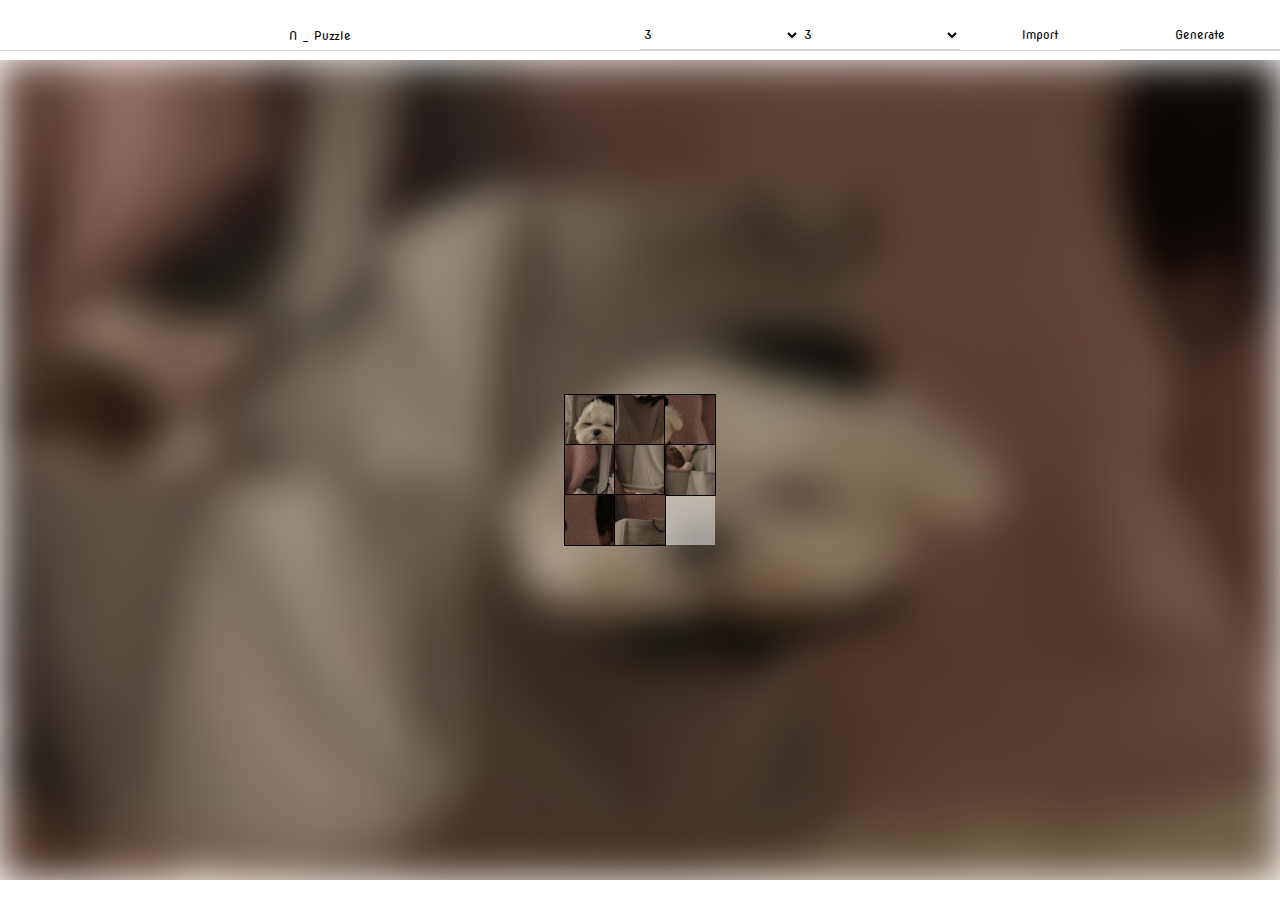
<file: homework/MyWebPage/index.html>
<!DOCTYPE html>
<html>
	<head>
		<meta charset="utf-8">
		<meta name="viewport" content="width=device-width, initial-scale=1">
		<title>AKO_N-Puzzle</title>
        <script src="js/jquery-3.4.1.min.js"></script>
		<script src="js/nggpt.js"></script>
		<link href="css/nggpt.css" type="text/css" rel="stylesheet" />
		<link href='https://fonts.googleapis.com/css?family=Nova Round' rel='stylesheet'>
		<style>
			*{
				margin: 0px;
				padding: 0px;
				user-select:none;
			}
			
		</style>
	</head>
	<body>
		<div id="title" class="box">
			<div class="tbox" id="zb" title="Click here to restore">N _ Puzzle</div>
			<div class="tbox">
				<select id="n1" class="tbox" style="font-family: Nova Round;"></select>
				<select id="n2" class="tbox" style="font-family: Nova Round;"></select>
				<input id="img" type="file" accept="image/*" class="tbox" />
				<label class="tbox" id="fimg" for="img">Import</label>
				<button id="btn" class="tbox" style="font-family: Nova Round;">Generate</button>
			</div>
		</div>
		<div id="game" class="box">
			<div id="bg"></div>
			<div id="box"></div>
		</div>
	</body>
</html>
<script>
	$(function(){
		$("#btn").click();
	})
</script>
</file>
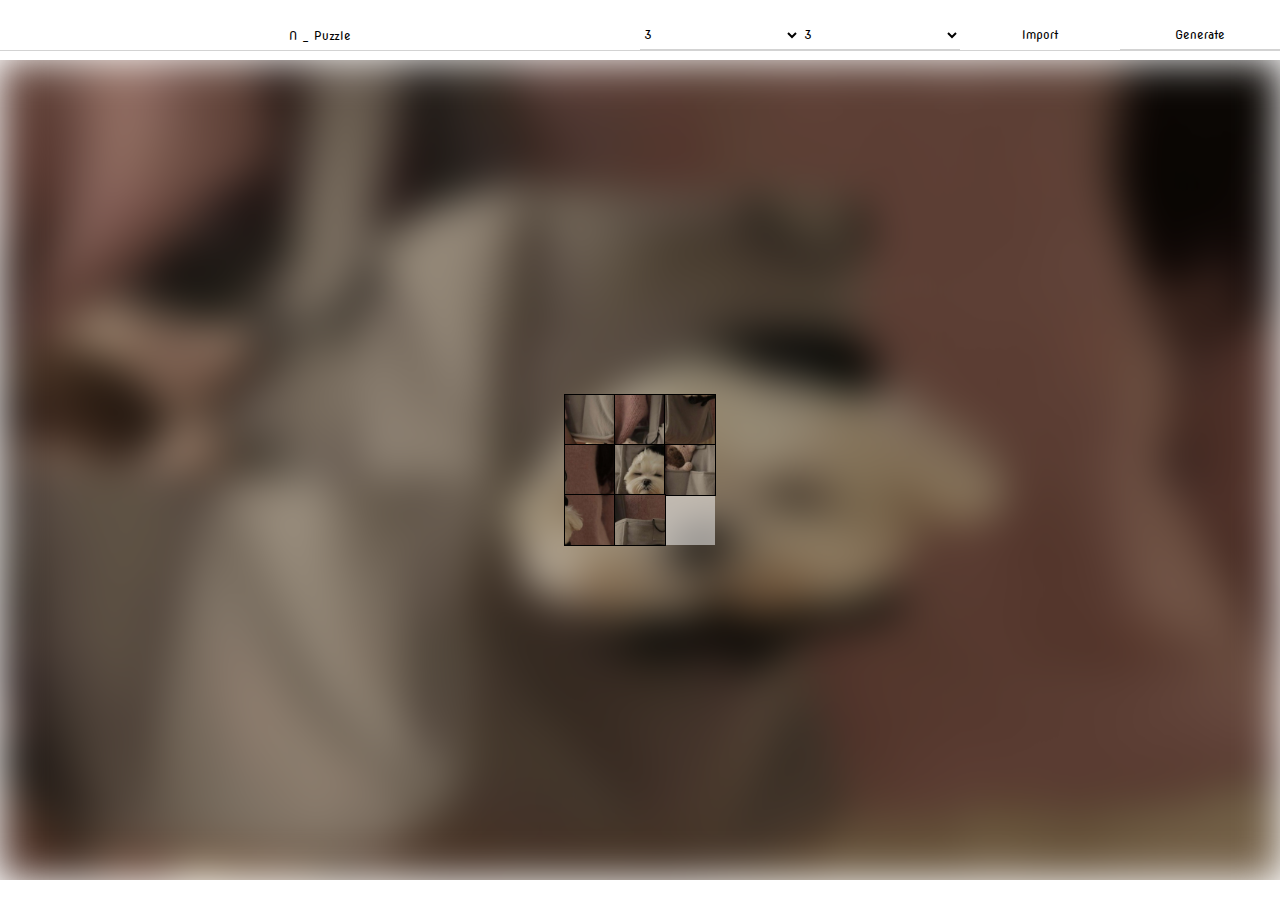
<file: homework/MyWebPage/n-puzzle/index.html>
<!DOCTYPE html>
<html>
	<head>
		<meta charset="utf-8">
		<meta name="viewport" content="width=device-width, initial-scale=1">
		<title>AKO_N-Puzzle</title>
        <script src="js/jquery-3.4.1.min.js"></script>
		<script src="js/nggpt.js"></script>
		<link href="css/nggpt.css" type="text/css" rel="stylesheet" />
		<link href='https://fonts.googleapis.com/css?family=Nova Round' rel='stylesheet'>
		<style>
			*{
				margin: 0px;
				padding: 0px;
				user-select:none;
			}
			
		</style>
	</head>
	<body>
		<div id="title" class="box">
			<div class="tbox" id="zb" title="Click here to restore">N _ Puzzle</div>
			<div class="tbox" >
				<select id="n1" class="tbox" style="font-family: Nova Round;"></select>
				<select id="n2" class="tbox" style="font-family: Nova Round;"></select>
				<input id="img" type="file" accept="image/*" class="tbox" />
				<label class="tbox" id="fimg" for="img">Import</label>
				<button id="btn" class="tbox" style="font-family: Nova Round;">Generate</button>
			</div>
		</div>
		<div id="game" class="box">
			<div id="bg"></div>
			<div id="box"></div>
		</div>
	</body>
</html>
<script>
	$(function(){
		$("#btn").click();
	})
</script>
</file>
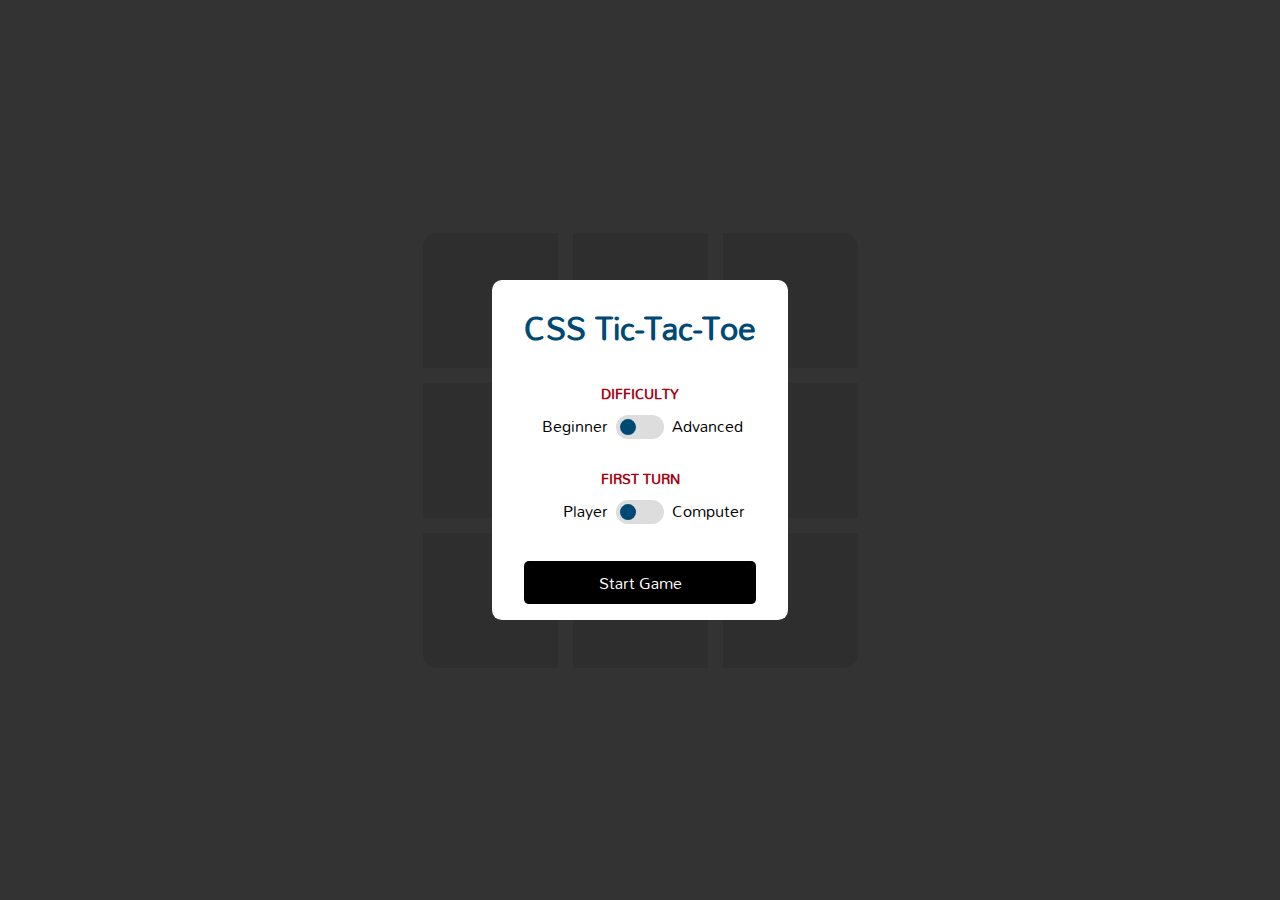
<file: homework/MyWebPage/OOXX/index.html>
<!DOCTYPE html>
<html lang="en">
    <head>
        <meta charset="UTF-8">
        <title>CSS Tic-Tac-Toe... now with AI!</title>
        <link rel="stylesheet" href="css/style.css">
    </head>
    <body>
        <input type="checkbox" id="difficulty"/>
        <input type="checkbox" id="sound"/>
        <input type="checkbox" id="first"/>
        <input type="checkbox" id="start"/>
        <form id="tictactoe">
            <input type="radio" name="cell-0" id="cell-0-x"/>
            <input type="radio" name="cell-0" id="cell-0-o"/>
            <input type="radio" name="cell-1" id="cell-1-x"/>
            <input type="radio" name="cell-1" id="cell-1-o"/>
            <input type="radio" name="cell-2" id="cell-2-x"/>
            <input type="radio" name="cell-2" id="cell-2-o"/>
            <input type="radio" name="cell-3" id="cell-3-x"/>
            <input type="radio" name="cell-3" id="cell-3-o"/>
            <input type="radio" name="cell-4" id="cell-4-x"/>
            <input type="radio" name="cell-4" id="cell-4-o"/>
            <input type="radio" name="cell-5" id="cell-5-x"/>
            <input type="radio" name="cell-5" id="cell-5-o"/>
            <input type="radio" name="cell-6" id="cell-6-x"/>
            <input type="radio" name="cell-6" id="cell-6-o"/>
            <input type="radio" name="cell-7" id="cell-7-x"/>
            <input type="radio" name="cell-7" id="cell-7-o"/>
            <input type="radio" name="cell-8" id="cell-8-x"/>
            <input type="radio" name="cell-8" id="cell-8-o"/>
            <div id="menu" class="scrim">
                <div class="center">
                    <h1>CSS Tic-Tac-Toe</h1>
                    <div>
                        <h2>Difficulty</h2>
                        <div class="toggle-group">
                            <span>Beginner</span>
                            <label for="difficulty" class="toggle"></label>
                            <span>Advanced</span>
                        </div>
                        <!-- Soon...        <h2>Sound</h2><div class="toggle-group"><span>Off</span><label for="sound" class="toggle"></label><span>On</span></div>-->
                        <h2>First turn</h2>
                        <div class="toggle-group">
                            <span>Player</span>
                            <label for="first" class="toggle"></label>
                            <span>Computer</span>
                        </div>
                        <label for="start" id="start-button" class="btn">Start Game</label>
                    </div>
                </div>
            </div>
            <div id="board" class="center">
                <div class="tile" id="tile-0">
                    <label for="cell-0-x"></label>
                    <div></div>
                </div>
                <div class="tile" id="tile-1">
                    <label for="cell-1-x"></label>
                    <div></div>
                </div>
                <div class="tile" id="tile-2">
                    <label for="cell-2-x"></label>
                    <div></div>
                </div>
                <div class="tile" id="tile-3">
                    <label for="cell-3-x"></label>
                    <div></div>
                </div>
                <div class="tile" id="tile-4">
                    <label for="cell-4-x"></label>
                    <div></div>
                </div>
                <div class="tile" id="tile-5">
                    <label for="cell-5-x"></label>
                    <div></div>
                </div>
                <div class="tile" id="tile-6">
                    <label for="cell-6-x"></label>
                    <div></div>
                </div>
                <div class="tile" id="tile-7">
                    <label for="cell-7-x"></label>
                    <div></div>
                </div>
                <div class="tile" id="tile-8">
                    <label for="cell-8-x"></label>
                    <div></div>
                </div>
            </div>
            <div id="label-computer" class="btn">
                Computer Move!    <label for="cell-0-o"></label>
                <label for="cell-1-o"></label>
                <label for="cell-2-o"></label>
                <label for="cell-3-o"></label>
                <label for="cell-4-o"></label>
                <label for="cell-5-o"></label>
                <label for="cell-6-o"></label>
                <label for="cell-7-o"></label>
                <label for="cell-8-o"></label>
            </div>
            <div id="end" class="scrim">
                <div id="message" class="center">
                    <div>
                        <input type="reset" for="tictactoe" value="Play again"/>
                    </div>
                </div>
            </div>
        </form>
    </body>
</html>
</file>
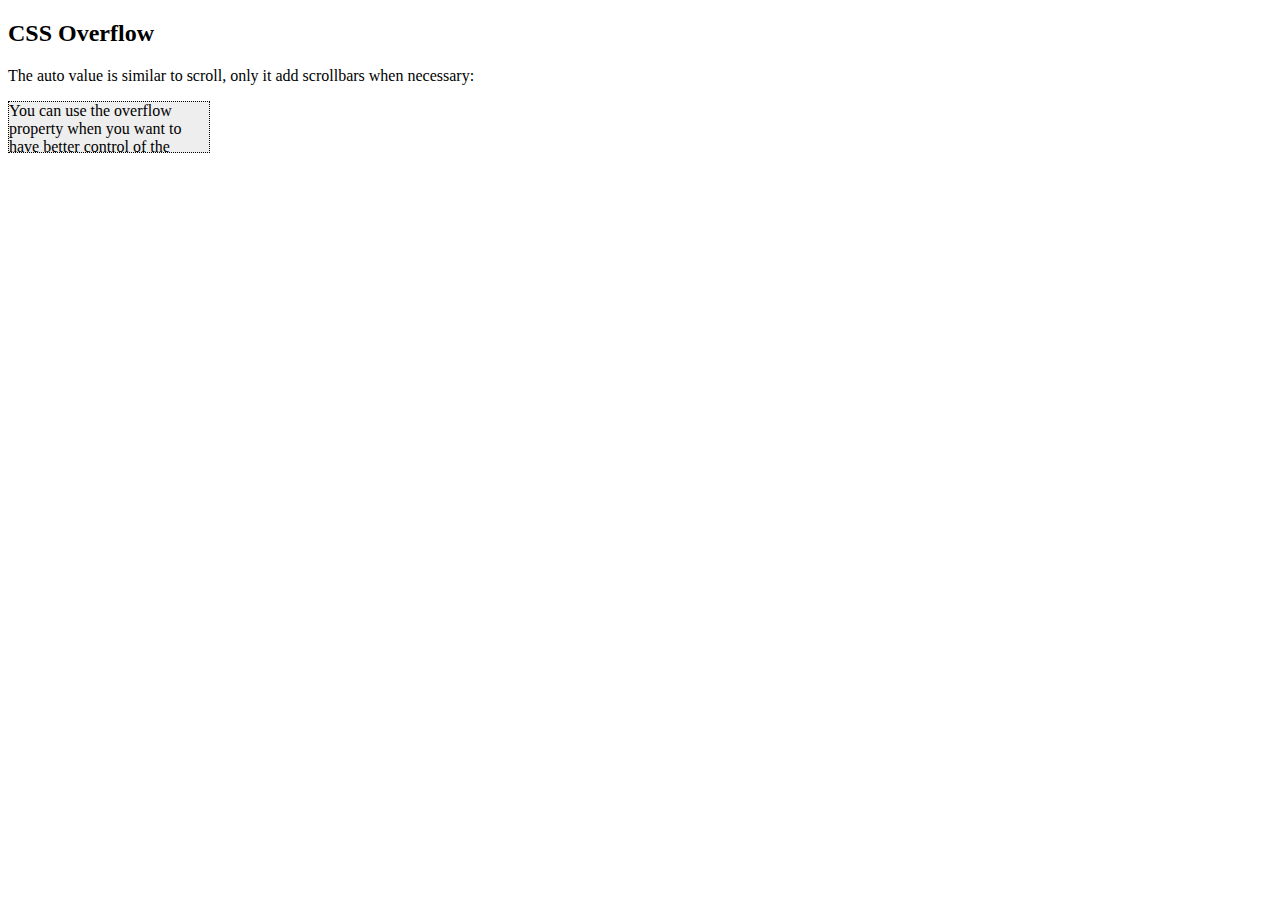
<file: week4.html>
<!DOCTYPE html>
<html>
<head>
<style>
div {
  background-color: #eee;
  width: 200px;
  height: 50px;
  border: 1px dotted black;
  overflow: auto;
}

img {
  float: right;
}
</style>
</head>
<body>

<h2>CSS Overflow</h2>
<p>The auto value is similar to scroll, only it add scrollbars when necessary:</p>

<div>You can use the overflow property when you want to have better control of the layout. The overflow property specifies what happens if content overflows an element's box.</div>

</body>
</html>
</file>
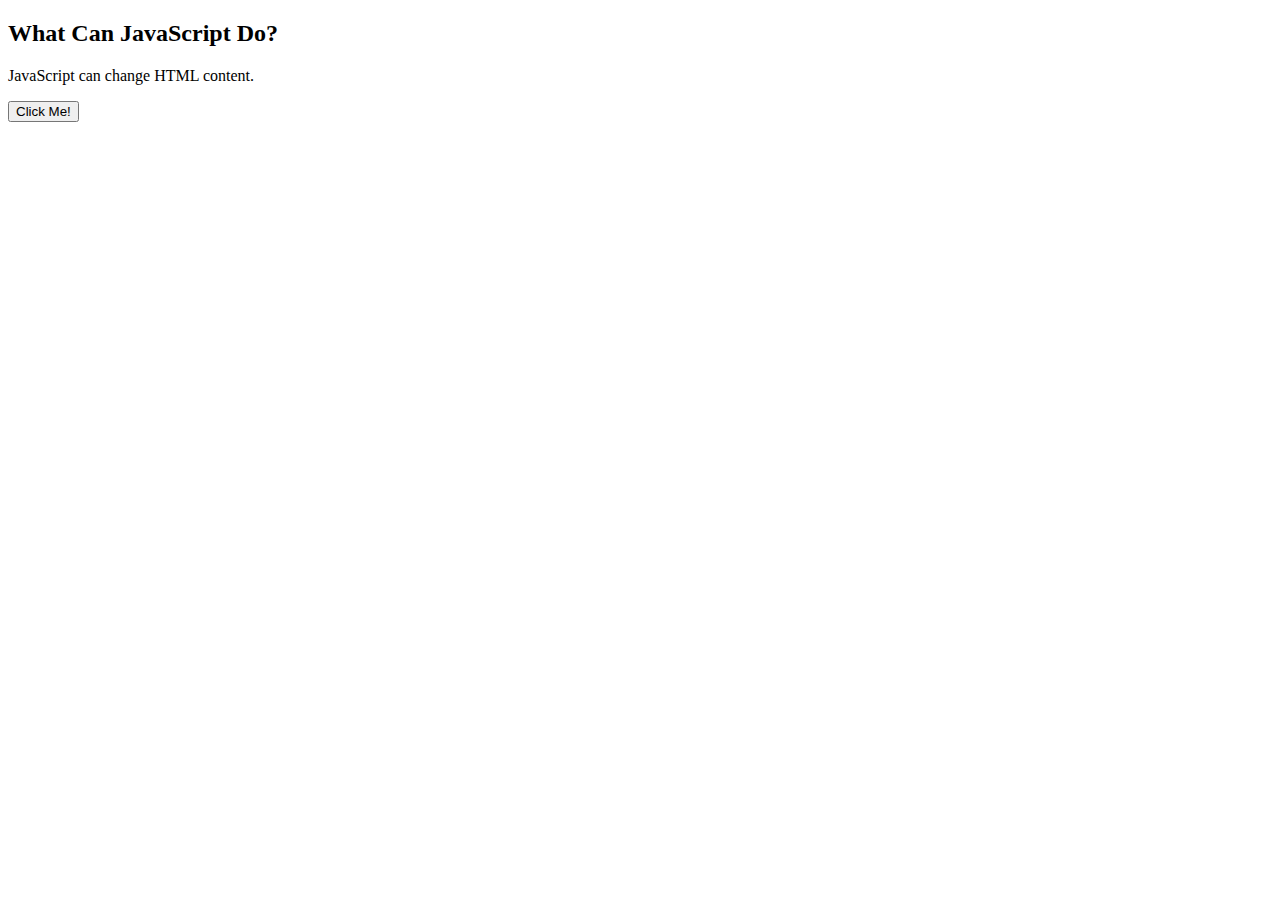
<file: week5.html>
<!DOCTYPE html>
<html>
<body>

<h2>What Can JavaScript Do?</h2>

<p id="demo">JavaScript can change HTML content.</p>

<button type="button" onclick='document.getElementById("demo").innerHTML = "Hello JavaScript!"'>Click Me!</button>

</body>
</html>
</file>
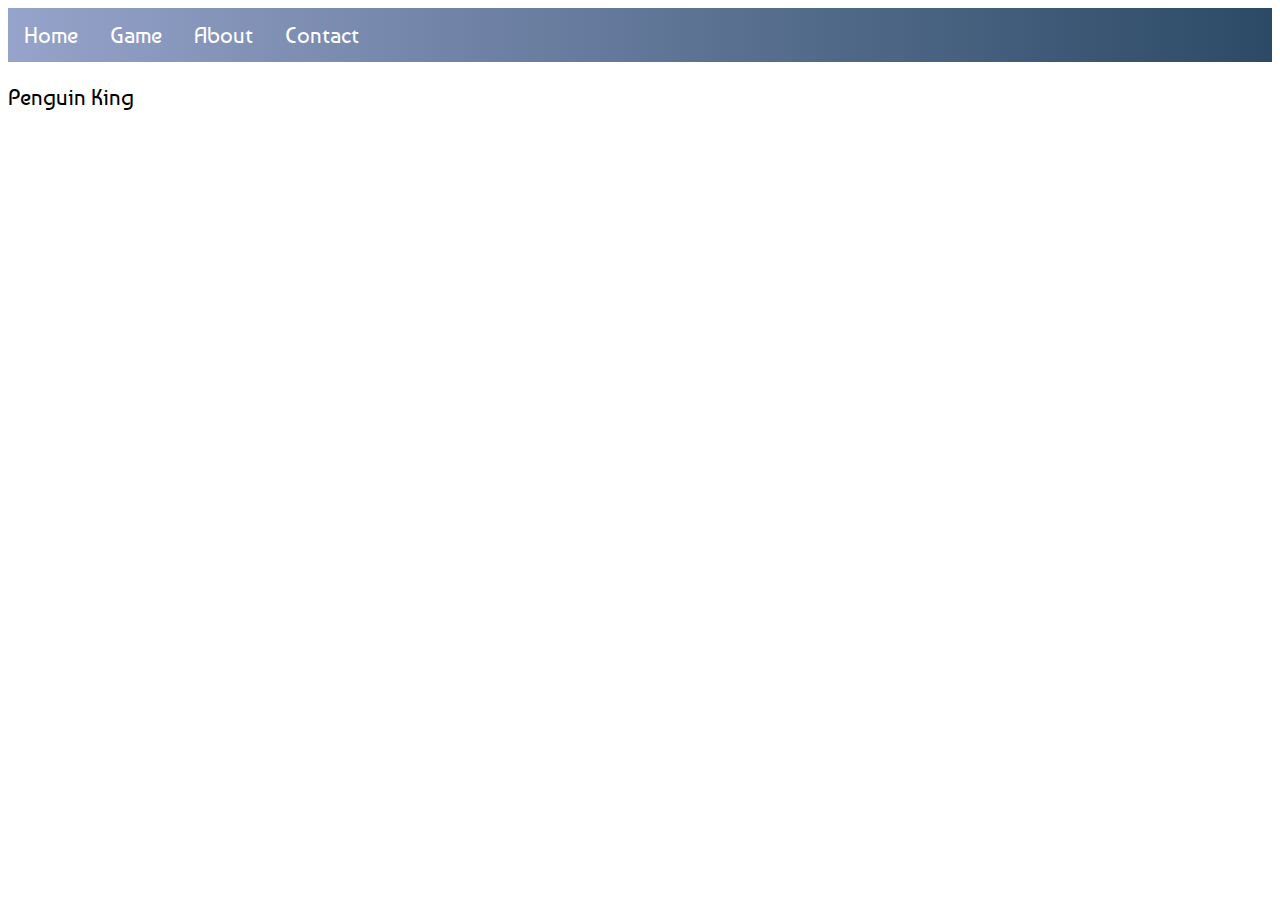
<file: homework/MyWebPage/1.0.html>
<!DOCTYPE html>
<html>
<head>
  <link href='https://fonts.googleapis.com/css?family=Baumans' rel='stylesheet'>
<style>
body {
    font-family: 'Baumans';font-size: 22px;
}

ul {
  list-style-type: none;
  margin: 0;
  padding: 0;
  overflow: hidden;
  background-image: linear-gradient(to right, rgb(150, 163, 202) , rgb(44, 74, 102));
}

li {
  float: left;
}

li a {
  display: block;
  color: white;
  text-align: center;
  padding: 14px 16px;
  text-decoration: none;
}

li a:hover:not(.active) {
  background-color: #6b7b86;
}

#grad1 {

  background-image: linear-gradient(to right, rgb(150, 163, 202) , rgb(44, 74, 102));
}

</style>
</head>
<body>

<ul>
  <li><a href="#home">Home</a></li>
  <li><a href="#game">Game</a></li>
  <li><a href="#about">About</a></li>
  <li><a href="#contact">Contact</a></li>
</ul>
<p>Penguin King</p>

<div id="grad1"></div>
</body>
</html>
</file>
<file: homework/MyWebPage/css/nggpt.css>
body {
    font-family: 'Nova Round';font-size: 22px;
}

.box {
	width: 100%;
	margin: 20px auto;
}

#title {
	height: 30px;
	display: flex;
	position: absolute;
	top: 0px;
}

#title .tbox {
	flex: 1;
	display: flex;
	justify-content: center;
	align-items: center;
	height: 100%;
	border: none;
	background-color: transparent;
	font-size: 12px;
	outline: none;
	cursor: pointer;
	border-bottom: 1px solid lightgray;
}

#game {
	top: 40px;
	display: flex;
	justify-content: center;
	align-items: center;
	overflow: auto;
	position: absolute;
	bottom: 0px;
}

#game #bg {
	width: 100%;
	height: 100%;
	background-repeat: no-repeat;
	background-image: url("../img/smile.jpg");
	background-position: center center;
	background-size: 100% 100%;
	filter: blur(20px);
}

#box {
	width: 100px;
	height: 100px;
	background-color: rgba(255, 255, 255, 0.5);
	position: absolute;
}
.item{
	position: absolute;
	width: 50px;
	height: 50px;
	background-repeat: no-repeat;
	background-color: rgba(255,255,255,0.5);
	outline: 1px solid black;
}
#img {
	display: none !important;
}
.win{
	outline: none;
}
</file>
<file: homework/MyWebPage/n-puzzle/css/nggpt.css>
body {
    font-family: 'Nova Round';font-size: 22px;
}

.box {
	width: 100%;
	margin: 20px auto;
}

#title {
	height: 30px;
	display: flex;
	position: absolute;
	top: 0px;
}

#title .tbox {
	flex: 1;
	display: flex;
	justify-content: center;
	align-items: center;
	height: 100%;
	border: none;
	background-color: transparent;
	font-size: 12px;
	outline: none;
	cursor: pointer;
	border-bottom: 1px solid lightgray;
}

#game {
	top: 40px;
	display: flex;
	justify-content: center;
	align-items: center;
	overflow: auto;
	position: absolute;
	bottom: 0px;
}

#game #bg {
	width: 100%;
	height: 100%;
	background-repeat: no-repeat;
	background-image: url("../img/smile.jpg");
	background-position: center center;
	background-size: 100% 100%;
	filter: blur(20px);
}

#box {
	width: 100px;
	height: 100px;
	background-color: rgba(255, 255, 255, 0.5);
	position: absolute;
}
.item{
	position: absolute;
	width: 50px;
	height: 50px;
	background-repeat: no-repeat;
	background-color: rgba(255,255,255,0.5);
	outline: 1px solid black;
}
#img {
	display: none !important;
}
.win{
	outline: none;
}

ul {
	list-style-type: none;
	margin: 0;
	padding: 0;
	overflow: hidden;
	background-image: linear-gradient(to right, rgb(150, 163, 202) , rgb(44, 74, 102));
  }
  
  li {
	float: left;
  }
  
  li a {
	display: block;
	color: white;
	text-align: center;
	padding: 14px 16px;
	text-decoration: none;
  }
  
  li a:hover:not(.active) {
	background-color: #6b7b86;
  }
  
  #grad1 {
  
	background-image: linear-gradient(to right, rgb(150, 163, 202) , rgb(44, 74, 102));
  }
</file>
<file: homework/MyWebPage/OOXX/css/style.css>
@import url('https://fonts.googleapis.com/css?family=Mandali|Raleway:900&display=swap');input[type="radio"],input[type="checkbox"] {  position: absolute;  top: -9999em;}

#menu {
      display: block;  
      background: rgba(0,0,0,0.8);  
      text-align: center;
    }

#menu >div {
      background: #fff;  
      padding: 1rem 2rem;  
      border-radius: 10px;
    }

.toggle-group {
      display: flex;
    }

.toggle-group span {
       flex: 1;   
       text-align: left;
    }
    
.toggle-group span:nth-of-type(1) {
      text-align: right;
    }

.toggle {
      display: inline-block; 
      width: 3rem;  
      height: 1.5rem;  
      background: #ddd;  
      vertical-align: bottom;  
      margin: 0.33rem 0.5rem;  
      border-radius: 1rem;  
      position: relative;  
      cursor: pointer;
    }

.toggle::before {
      content: "";  
      position: absolute;  
      display: block; 
      width: 1rem;  
      height: 1rem;  
      top: 0.25rem;  
      left: 0.25rem;  
      background: #000;  
      background: #004974;  
      border-radius: 100%;  
      transition: left 0.25s, 
      background-color 0.25s;
    }

.btn {
      width: 100%;  
      display: inline-block;  
      background: #000;  
      color: #fff;  
      border-radius: 5px;  
      margin-top: 2rem;  
      padding: 0.33rem;  
      box-sizing: border-box;  
      cursor: pointer;  
      transition: background-color 0.25s;
    }

.btn:hover {  
    background: #333;
}

#start:checked ~ form #menu {
    display: none;
    }

#difficulty:checked ~ form #menu label[for=difficulty]::before,#sound:checked ~ form #menu label[for=sound]::before,#first:checked ~ form #menu label[for=first]::before {
      left: 1.75rem;  
      background: #a60011;
    }

h1 {  
    margin: 0 0 0.5rem 0;  
    text-align: center;  
    white-space: nowrap;   
    color: #004974;
}

h2 {  
    font-size: 0.9rem;  
    text-transform: uppercase;  
    margin: 1.25rem 0 0.1rem 0;  
    color: #a60011;
}

html, body {
      font-family: Mandali, Arial, sans-serif;  
      font-size: 16px;
    }
.center {
      position: absolute;  
      top: 50%;  
      left: 50%;  
      transform: translate(-50%, -50%);
}
#board {  
    width: 50vmin;  
    height: 50vmin;  
    display: grid;  
    grid-template-columns: 1fr 1fr 1fr;  
    grid-template-rows: 1fr 1fr 1fr;
}
.tile {
      margin: 5%;  
      position: relative;
    }
.tile label,.tile div {
      display: block;  
      height: 100%;  
      width: 100%; 
      position: absolute;  top: 0;  left: 0;  
      background: rgba(0,0,0,0.10);  
      font-family: Raleway, Courier, 'Courier New', Sans, sans-serif;  
      font-weight: bolder;
    }
.tile div {
      display: none;  
      overflow: hidden;  
      text-shadow: 0 1px 6px rgba(0,0,0,0.85)
    }
@keyframes shadow {
    from { box-shadow: 0 0 0 0 rgba(255,0,0,0); }
    to { box-shadow: 0 0 10px 4px rgba(255,0,0,0.35); } 
  }
#label-computer {  
  width: 200px;  
  max-width: 50vmin;  
  position: absolute;  
  top: 80%;  
  top: calc(50% + 30vmin);  
  left: 50%;  
  transform: translate(-50%, -50%);  
  text-align: center;  
  animation: shadow 0.75s infinite alternate;
}

@keyframes beginnerAnimation {
    from { z-index: 9; }  to { z-index: 1; }
  }
#label-computer label {
    position: absolute;
    top: 0;  left: 0;
    width: 100%;  
    height: 100%;  
    display: block;  
    animation: beginnerAnimation 0.9s infinite;
}

#label-computer label:active {
    position:static !important;
    margin-left: 100% !important;  
    background: none !important;  
    font-size: 0;
  }
#label-computer label:active::before {   
   content:"";    
   position:absolute;    
   top:0;    
   right:-50px;    
   left:0;    
   bottom:0;    
   z-index:101;
  }

  #label-computer label:nth-child(1) { 
    animation-delay: -0.1s; 
  }

  #label-computer label:nth-child(2) { animation-delay: -0.2s; }
  #label-computer label:nth-child(3) { animation-delay: -0.3s; }
  #label-computer label:nth-child(4) { animation-delay: -0.4s; }
  #label-computer label:nth-child(5) { animation-delay: -0.5s; }
  #label-computer label:nth-child(6) { animation-delay: -0.6s; }
  #label-computer label:nth-child(7) { animation-delay: -0.7s; }
  #label-computer label:nth-child(8) { animation-delay: -0.8s; }
  #label-computer label:nth-child(9) { animation-delay: 0s; }/* Special cases */
  #cell-0-x:checked ~ #cell-4-x:checked ~ #cell-8-o:checked ~ #label-computer label[for='cell-2-o'],#cell-0-x:checked ~ #cell-4-x:checked ~ #cell-8-o:checked ~ #label-computer label[for='cell-6-o'],#cell-2-x:checked ~ #cell-4-x:checked ~ #cell-6-o:checked ~ #label-computer label[for='cell-0-o'],#cell-2-x:checked ~ #cell-4-x:checked ~ #cell-6-o:checked ~ #label-computer label[for='cell-8-o'],#cell-2-o:checked ~ #cell-4-x:checked ~ #cell-6-x:checked ~ #label-computer label[for='cell-0-o'],#cell-2-o:checked ~ #cell-4-x:checked ~ #cell-6-x:checked ~ #label-computer label[for='cell-8-o'],#cell-0-o:checked ~ #cell-4-x:checked ~ #cell-8-x:checked ~ #label-computer label[for='cell-2-o'],#cell-0-o:checked ~ #cell-4-x:checked ~ #cell-8-x:checked ~ #label-computer label[for='cell-6-o'] 
  {  
    z-index: 65;  
    animation: none;
  }
  @keyframes miniAnimation {
      from { z-index: 75; }  to { z-index: 72; }
    }
  #cell-0-o:not(:checked) ~ #cell-2-o:not(:checked) ~ #cell-4-x:checked ~ 
  #cell-6-o:not(:checked) ~ #cell-8-o:not(:checked) ~ #label-computer label[for='cell-0-o'],
  #cell-0-o:not(:checked) ~ #cell-2-o:not(:checked) ~ #cell-4-x:checked ~ 
  #cell-6-o:not(:checked) ~ #cell-8-o:not(:checked) ~ #label-computer label[for='cell-2-o'],
  #cell-0-o:not(:checked) ~ #cell-2-o:not(:checked) ~ #cell-4-x:checked ~ 
  #cell-6-o:not(:checked) ~ #cell-8-o:not(:checked) ~ #label-computer label[for='cell-6-o'],
  #cell-0-o:not(:checked) ~ #cell-2-o:not(:checked) ~ #cell-4-x:checked ~
  #cell-6-o:not(:checked) ~ #cell-8-o:not(:checked) ~ #label-computer label[for='cell-8-o'] 
  {
      z-index: 75;  animation: miniAnimation 0.4s infinite linear;
    }
  #cell-0-o:not(:checked) ~ #cell-2-o:not(:checked) ~ #cell-4-x:checked ~ 
  #cell-6-o:not(:checked) ~ #cell-8-o:not(:checked) ~ #label-computer label[for='cell-0-o'] 
  { 
    animation-delay: -0.3s; 
    }
  #cell-0-o:not(:checked) ~ #cell-2-o:not(:checked) ~ #cell-4-x:checked ~ 
  #cell-6-o:not(:checked) ~ #cell-8-o:not(:checked) ~ #label-computer label[for='cell-2-o'] 
  { 
     animation-delay: -0.2s; 
    }
  #cell-0-o:not(:checked) ~ #cell-2-o:not(:checked) ~ #cell-4-x:checked ~ 
  #cell-6-o:not(:checked) ~ #cell-8-o:not(:checked) ~ #label-computer label[for='cell-6-o']
   { 
     animation-delay: -0.1s; 
  }
   #difficulty:checked ~ form #cell-0-x:checked ~ #cell-4-o:checked ~ 
   #cell-8-x:checked ~ #label-computer label[for='cell-1-o'],
   #difficulty:checked ~ form #cell-0-x:checked ~ #cell-4-o:checked ~ 
   #cell-8-x:checked ~ #label-computer label[for='cell-3-o'],
   #difficulty:checked ~ form #cell-0-x:checked ~ #cell-4-o:checked ~ 
   #cell-8-x:checked ~ #label-computer label[for='cell-5-o'],
   #difficulty:checked ~ form #cell-0-x:checked ~ #cell-4-o:checked ~ 
   #cell-8-x:checked ~ #label-computer label[for='cell-7-o'],
   #difficulty:checked ~ form #cell-2-x:checked ~ #cell-4-o:checked ~ 
   #cell-6-x:checked ~ #label-computer label[for='cell-1-o'],
   #difficulty:checked ~ form #cell-2-x:checked ~ #cell-4-o:checked ~ 
   #cell-6-x:checked ~ #label-computer label[for='cell-3-o'],
   #difficulty:checked ~ form #cell-2-x:checked ~ #cell-4-o:checked ~ 
   #cell-6-x:checked ~ #label-computer label[for='cell-5-o'],
   #difficulty:checked ~ form #cell-2-x:checked ~ #cell-4-o:checked ~ 
   #cell-6-x:checked ~ #label-computer label[for='cell-7-o'],
   #difficulty:checked ~ form #cell-1-x:checked ~ #cell-3-x:checked ~ 
   #cell-4-o:checked ~ #label-computer label[for='cell-0-o'],
   #difficulty:checked ~ form #cell-1-x:checked ~ #cell-3-x:checked ~ 
   #cell-4-o:checked ~ #label-computer label[for='cell-2-o'],
   #difficulty:checked ~ form #cell-1-x:checked ~ #cell-3-x:checked ~ 
   #cell-4-o:checked ~ #label-computer label[for='cell-6-o'],
   #difficulty:checked ~ form #cell-1-x:checked ~ #cell-4-o:checked ~ 
   #cell-5-x:checked ~ #label-computer label[for='cell-0-o'],
   #difficulty:checked ~ form #cell-1-x:checked ~ #cell-4-o:checked ~ 
   #cell-5-x:checked ~ #label-computer label[for='cell-2-o'],
   #difficulty:checked ~ form #cell-1-x:checked ~ #cell-4-o:checked ~ 
   #cell-5-x:checked ~ #label-computer label[for='cell-8-o'],
   #difficulty:checked ~ form #cell-3-x:checked ~ #cell-4-o:checked ~ 
   #cell-7-x:checked ~ #label-computer label[for='cell-0-o'],
   #difficulty:checked ~ form #cell-3-x:checked ~ #cell-4-o:checked ~ 
   #cell-7-x:checked ~ #label-computer label[for='cell-6-o'],
   #difficulty:checked ~ form #cell-3-x:checked ~ #cell-4-o:checked ~ 
   #cell-7-x:checked ~ #label-computer label[for='cell-8-o'],
   #difficulty:checked ~ form #cell-4-o:checked ~ #cell-5-x:checked ~ 
   #cell-7-x:checked ~ #label-computer label[for='cell-2-o'],
   #difficulty:checked ~ form #cell-4-o:checked ~ #cell-5-x:checked ~ 
   #cell-7-x:checked ~ #label-computer label[for='cell-6-o'],
   #difficulty:checked ~ form #cell-4-o:checked ~ #cell-5-x:checked ~ 
   #cell-7-x:checked ~ #label-computer label[for='cell-8-o']
   {
       z-index: 70;  animation: none;
      }/* Prevent other player from winning! */

      #difficulty:checked ~ form #cell-1-x:checked ~ #cell-2-x:checked ~ #label-computer label[for='cell-0-o'],#difficulty:checked ~ form #cell-3-x:checked ~ #cell-6-x:checked ~ #label-computer label[for='cell-0-o'],#difficulty:checked ~ form #cell-4-x:checked ~ #cell-8-x:checked ~ #label-computer label[for='cell-0-o'],#difficulty:checked ~ form #cell-0-x:checked ~ #cell-2-x:checked ~ #label-computer label[for='cell-1-o'],#difficulty:checked ~ form #cell-4-x:checked ~ #cell-7-x:checked ~ #label-computer label[for='cell-1-o'],#difficulty:checked ~ form #cell-0-x:checked ~ #cell-1-x:checked ~ #label-computer label[for='cell-2-o'],#difficulty:checked ~ form #cell-5-x:checked ~ #cell-8-x:checked ~ #label-computer label[for='cell-2-o'],#difficulty:checked ~ form #cell-4-x:checked ~ #cell-6-x:checked ~ #label-computer label[for='cell-2-o'],#difficulty:checked ~ form #cell-0-x:checked ~ #cell-6-x:checked ~ #label-computer label[for='cell-3-o'],#difficulty:checked ~ form #cell-4-x:checked ~ #cell-5-x:checked ~ #label-computer label[for='cell-3-o'],#difficulty:checked ~ form #cell-2-x:checked ~ #cell-8-x:checked ~ #label-computer label[for='cell-5-o'],#difficulty:checked ~ form #cell-3-x:checked ~ #cell-4-x:checked ~ #label-computer label[for='cell-5-o'],#difficulty:checked ~ form #cell-0-x:checked ~ #cell-3-x:checked ~ #label-computer label[for='cell-6-o'],#difficulty:checked ~ form #cell-2-x:checked ~ #cell-4-x:checked ~ #label-computer label[for='cell-6-o'],#difficulty:checked ~ form #cell-7-x:checked ~ #cell-8-x:checked ~ #label-computer label[for='cell-6-o'],#difficulty:checked ~ form #cell-1-x:checked ~ #cell-4-x:checked ~ #label-computer label[for='cell-7-o'],#difficulty:checked ~ form #cell-6-x:checked ~ #cell-8-x:checked ~ #label-computer label[for='cell-7-o'],#difficulty:checked ~ form #cell-0-x:checked ~ #cell-4-x:checked ~ #label-computer label[for='cell-8-o'],#difficulty:checked ~ form #cell-2-x:checked ~ #cell-5-x:checked ~ #label-computer label[for='cell-8-o'],#difficulty:checked ~ form #cell-6-x:checked ~ #cell-7-x:checked ~ #label-computer label[for='cell-8-o'] {  z-index: 80;  animation: none;}/* if winning move, take it! */#difficulty:checked ~ form #cell-1-o:checked ~ #cell-2-o:checked ~ #label-computer label[for='cell-0-o'],#difficulty:checked ~ form #cell-3-o:checked ~ #cell-6-o:checked ~ #label-computer label[for='cell-0-o'],#difficulty:checked ~ form #cell-4-o:checked ~ #cell-8-o:checked ~ #label-computer label[for='cell-0-o'],#difficulty:checked ~ form #cell-0-o:checked ~ #cell-2-o:checked ~ #label-computer label[for='cell-1-o'],#difficulty:checked ~ form #cell-4-o:checked ~ #cell-7-o:checked ~ #label-computer label[for='cell-1-o'],#difficulty:checked ~ form #cell-0-o:checked ~ #cell-1-o:checked ~ #label-computer label[for='cell-2-o'],#difficulty:checked ~ form #cell-5-o:checked ~ #cell-8-o:checked ~ #label-computer label[for='cell-2-o'],#difficulty:checked ~ form #cell-4-o:checked ~ #cell-6-o:checked ~ #label-computer label[for='cell-2-o'],#difficulty:checked ~ form #cell-0-o:checked ~ #cell-6-o:checked ~ #label-computer label[for='cell-3-o'],#difficulty:checked ~ form #cell-4-o:checked ~ #cell-5-o:checked ~ #label-computer label[for='cell-3-o'],#difficulty:checked ~ form #cell-2-o:checked ~ #cell-8-o:checked ~ #label-computer label[for='cell-5-o'],#difficulty:checked ~ form #cell-3-o:checked ~ #cell-4-o:checked ~ #label-computer label[for='cell-5-o'],#difficulty:checked ~ form #cell-0-o:checked ~ #cell-3-o:checked ~ #label-computer label[for='cell-6-o'],#difficulty:checked ~ form #cell-2-o:checked ~ #cell-4-o:checked ~ #label-computer label[for='cell-6-o'],#difficulty:checked ~ form #cell-7-o:checked ~ #cell-8-o:checked ~ #label-computer label[for='cell-6-o'],#difficulty:checked ~ form #cell-1-o:checked ~ #cell-4-o:checked ~ #label-computer label[for='cell-7-o'],#difficulty:checked ~ form #cell-6-o:checked ~ #cell-8-o:checked ~ #label-computer label[for='cell-7-o'],#difficulty:checked ~ form #cell-0-o:checked ~ #cell-4-o:checked ~ #label-computer label[for='cell-8-o'],#difficulty:checked ~ form #cell-2-o:checked ~ #cell-5-o:checked ~ #label-computer label[for='cell-8-o'],#difficulty:checked ~ form #cell-6-o:checked ~ #cell-7-o:checked ~ #label-computer label[for='cell-8-o'] {
          z-index: 99 !important;  animation: none;
        }/* get center in first move */

      #difficulty:checked ~ form #label-computer label[for='cell-4-o'] {
        z-index: 100;  animation: none;
      }
      
      #label-computer,input:checked ~ input:checked ~ 
      #label-computer,input:checked ~ input:checked ~ input:checked ~ input:checked ~ 
      #label-computer,input:checked ~ input:checked ~ input:checked ~ input:checked ~ input:checked ~ input:checked ~ 
      #label-computer,input:checked ~ input:checked ~ input:checked ~ input:checked ~ input:checked ~ input:checked ~ input:checked ~ input:checked ~ 
      #label-computer {
          display: none;
        }

      input:checked ~ #label-computer,
      input:checked ~ input:checked ~ input:checked ~ #label-computer, 
      input:checked ~ input:checked ~ input:checked ~ input:checked ~ input:checked ~  #label-computer,
      input:checked ~ input:checked ~ input:checked ~ input:checked ~ input:checked ~ input:checked ~ input:checked ~
       #label-computer 
       {  
         display: block;
      }
      label[for$='-x'],input:checked ~ input:checked ~ 
      #board label[for$='-x'],input:checked ~ input:checked ~ input:checked ~ input:checked ~ 
      #board label[for$='-x'],input:checked ~ input:checked ~ input:checked ~ input:checked ~ input:checked ~ input:checked ~ 
      #board label[for$='-x'],input:checked ~ input:checked ~ input:checked ~ input:checked ~ input:checked ~ input:checked ~ input:checked ~ input:checked ~ 
      #board label[for$='-x'] {
          z-index: 1;
        }input:checked ~ 
      #board label[for$='-x'],input:checked ~ input:checked ~ input:checked ~ 
      #board label[for$='-x'],input:checked ~ input:checked ~ input:checked ~ input:checked ~ input:checked ~ #board label[for$='-x'],input:checked ~ input:checked ~ input:checked ~ input:checked ~ input:checked ~ input:checked ~ input:checked ~
      #board label[for$='-x'] {
           z-index: -1;
      }
      #first:checked ~ form #label-computer,
      #first:checked ~ form input:checked ~ input:checked ~ #label-computer,
      #first:checked ~ form input:checked ~ input:checked ~ input:checked ~ input:checked ~ #label-computer,
      #first:checked ~ form input:checked ~ input:checked ~ input:checked ~ input:checked ~ input:checked ~ input:checked ~ #label-computer,
      #first:checked ~ form input:checked ~ input:checked ~ input:checked ~ input:checked ~ input:checked ~ input:checked ~ input:checked ~ input:checked ~ #label-computer 
      { 
         display: block;
      }
      #first:checked ~ form input:checked ~ #label-computer,
      #first:checked ~ form input:checked ~ input:checked ~ input:checked ~ #label-computer, #first:checked ~ form input:checked ~ input:checked ~ input:checked ~ input:checked ~ input:checked ~  #label-computer,
      #first:checked ~ form input:checked ~ input:checked ~ input:checked ~ input:checked ~ input:checked ~ input:checked ~ input:checked ~ #label-computer {
        display: none;
      }#first:checked ~ form label[for$='-x'],
      #first:checked ~ form input:checked ~ input:checked ~ #board label[for$='-x'],
      #first:checked ~ form input:checked ~ input:checked ~ input:checked ~ input:checked ~ #board label[for$='-x'],
      #first:checked ~ form input:checked ~ input:checked ~ input:checked ~ input:checked ~ input:checked ~ input:checked ~ #board label[for$='-x'],
      #first:checked ~ form input:checked ~ input:checked ~ input:checked ~ input:checked ~ input:checked ~ input:checked ~ input:checked ~ input:checked ~ 
      #board label[for$='-x'] {
        z-index: -1;
      }
      #first:checked ~ form input:checked ~ #board label[for$='-x'],
      #first:checked ~ form input:checked ~ input:checked ~ input:checked ~ #board label[for$='-x'],#first:checked ~ form input:checked ~ input:checked ~ input:checked ~ input:checked ~ input:checked ~ #board label[for$='-x'],
      #first:checked ~ form input:checked ~ input:checked ~ input:checked ~ input:checked ~ input:checked ~ input:checked ~ input:checked ~ #board label[for$='-x'] {
          z-index: 1;
        }

      input[id*='-0-']:checked ~ div label[for*='-0-'],
      input[id*='-1-']:checked ~ div label[for*='-1-'],
      input[id*='-2-']:checked ~ div label[for*='-2-'],
      input[id*='-3-']:checked ~ div label[for*='-3-'],
      input[id*='-4-']:checked ~ div label[for*='-4-'],
      input[id*='-5-']:checked ~ div label[for*='-5-'],
      input[id*='-6-']:checked ~ div label[for*='-6-'],
      input[id*='-7-']:checked ~ div label[for*='-7-'],
      input[id*='-8-']:checked ~ div label[for*='-8-'] {
          display: none !important;
      }
      input[id*='-0-']:checked ~ #board #tile-0 div,
      input[id*='-1-']:checked ~ #board #tile-1 div,
      nput[id*='-2-']:checked ~ #board #tile-2 div,
      input[id*='-3-']:checked ~ #board #tile-3 div,
      input[id*='-4-']:checked ~ #board #tile-4 div,
      input[id*='-5-']:checked ~ #board #tile-5 div,
      input[id*='-6-']:checked ~ #board #tile-6 div,
      input[id*='-7-']:checked ~ #board #tile-7 div,
      input[id*='-8-']:checked ~ #board #tile-8 div {
          display: block;
      }
      input[id*='-0-x']:checked ~ #board #tile-0 div::before,
      input[id*='-1-x']:checked ~ #board #tile-1 div::before,
      input[id*='-2-x']:checked ~ #board #tile-2 div::before,
      input[id*='-3-x']:checked ~ #board #tile-3 div::before,
      input[id*='-4-x']:checked ~ #board #tile-4 div::before,
      input[id*='-5-x']:checked ~ #board #tile-5 div::before,
      input[id*='-6-x']:checked ~ #board #tile-6 div::before,
      input[id*='-7-x']:checked ~ #board #tile-7 div::before,
      input[id*='-8-x']:checked ~ #board #tile-8 div::before 
      {
          content: "X";  
          background: #004974;  
          color: #89dcf6;
        }
      input[id*='-0-o']:checked ~ #board #tile-0 div::before,
      input[id*='-1-o']:checked ~ #board #tile-1 div::before,
      input[id*='-2-o']:checked ~ #board #tile-2 div::before,
      input[id*='-3-o']:checked ~ #board #tile-3 div::before,
      input[id*='-4-o']:checked ~ #board #tile-4 div::before,
      input[id*='-5-o']:checked ~ #board #tile-5 div::before,
      input[id*='-6-o']:checked ~ #board #tile-6 div::before,
      input[id*='-7-o']:checked ~ #board #tile-7 div::before,
      input[id*='-8-o']:checked ~ #board #tile-8 div::before 
      {  
        content: "O";  
        background: #a60011;  
        color: #ffc7b5;
      }

      .tile label:hover 
      {  
        cursor: pointer;  
        background: rgba(0,0,0,0.25);
      }
      .tile label::before,.tile div::before 
      {  
        color: #000;  
        position: absolute;  
        text-align:center;  
        top: 50%;  
        left: 50%;  
        transform: translate(-50%, -50%);  
        font-size: 7.5vmin;  
        font-weight: bold;
      }
      
      .tile div::before {
        padding: 100%;
      }
      
      .tile label[for$='-o']:hover::before {  content: "O";}
      .tile label[for$='-x']:hover::before {  content: "X";}
      
      #tile-0 {
          grid-column: 1;  grid-row: 1;
        }
      #tile-0 label,#tile-0 div {
          border-radius: 10% 0 0 0;
        }
      #tile-1 {  grid-column: 2;  grid-row: 1;}
      #tile-2 {  grid-column: 3;  grid-row: 1;}
      #tile-2 label,#tile-2 div {
          border-radius: 0 10% 0 0;
        }
      #tile-3 {  grid-column: 1;  grid-row: 2;}
      #tile-4 {  grid-column: 2;  grid-row: 2;}
      #tile-5 {  grid-column: 3;  grid-row: 2;}
      #tile-6 {  grid-column: 1;  grid-row: 3;}

      #tile-6 label,#tile-6 div {
          border-radius: 0 0 0 10%;
        }
      #tile-7 {  grid-column: 2;  grid-row: 3;}
      #tile-8 {  grid-column: 3;  grid-row: 3;}
      #tile-8 label,#tile-8 div {
          border-radius: 0 0 10% 0;
      }
      .scrim {  
        background: rgba(255,255,255,0.85);  
        position: fixed;  
        top: 0;  
        left: 0;  
        right: 0;  
        bottom: 0;  
        display: none;  
        z-index: 9;
      }
      #message {  text-align: center;  font-size: 2rem;  line-height: 2.2rem;  font-weight: bold;}
      #message::before {  content: "Tied game!"}
      #message input {  background: #000;  color: #fff;  font-size: 1rem;  padding: 0.5rem 1.75rem;  margin: auto auto;  margin-top: 2rem;}
      input:checked ~ input:checked ~ input:checked ~ input:checked ~ input:checked ~ input:checked ~ input:checked ~ input:checked ~ input:checked ~ #end,
      #cell-0-x:checked ~ #cell-1-x:checked ~ #cell-2-x:checked ~ #end,
      #cell-3-x:checked ~ #cell-4-x:checked ~ #cell-5-x:checked ~ #end,
      #cell-6-x:checked ~ #cell-7-x:checked ~ #cell-8-x:checked ~ #end,
      #cell-0-x:checked ~ #cell-3-x:checked ~ #cell-6-x:checked ~ #end,
      #cell-1-x:checked ~ #cell-4-x:checked ~ #cell-7-x:checked ~ #end,
      #cell-2-x:checked ~ #cell-5-x:checked ~ #cell-8-x:checked ~ #end,
      #cell-0-x:checked ~ #cell-4-x:checked ~ #cell-8-x:checked ~ #end,
      #cell-2-x:checked ~ #cell-4-x:checked ~ #cell-6-x:checked ~ #end,
      #cell-0-o:checked ~ #cell-1-o:checked ~ #cell-2-o:checked ~ #end,
      #cell-3-o:checked ~ #cell-4-o:checked ~ #cell-5-o:checked ~ #end,
      #cell-6-o:checked ~ #cell-7-o:checked ~ #cell-8-o:checked ~ #end,
      #cell-0-o:checked ~ #cell-3-o:checked ~ #cell-6-o:checked ~ #end,
      #cell-1-o:checked ~ #cell-4-o:checked ~ #cell-7-o:checked ~ #end,
      #cell-2-o:checked ~ #cell-5-o:checked ~ #cell-8-o:checked ~ #end,
      #cell-0-o:checked ~ #cell-4-o:checked ~ #cell-8-o:checked ~ #end,
      #cell-2-o:checked ~ #cell-4-o:checked ~ #cell-6-o:checked ~ #end {
          display: block;
      }
      #cell-0-x:checked ~ #cell-1-x:checked ~ #cell-2-x:checked ~ #end #message::before,
      #cell-3-x:checked ~ #cell-4-x:checked ~ #cell-5-x:checked ~ #end #message::before,
      #cell-6-x:checked ~ #cell-7-x:checked ~ #cell-8-x:checked ~ #end #message::before,
      #cell-0-x:checked ~ #cell-3-x:checked ~ #cell-6-x:checked ~ #end #message::before,
      #cell-1-x:checked ~ #cell-4-x:checked ~ #cell-7-x:checked ~ #end #message::before,
      #cell-2-x:checked ~ #cell-5-x:checked ~ #cell-8-x:checked ~ #end #message::before,
      #cell-0-x:checked ~ #cell-4-x:checked ~ #cell-8-x:checked ~ #end #message::before,
      #cell-2-x:checked ~ #cell-4-x:checked ~ #cell-6-x:checked ~ #end #message::before {
          content: "Player won!";
      }
      #cell-0-o:checked ~ #cell-1-o:checked ~ #cell-2-o:checked ~ #end #message::before,
      #cell-3-o:checked ~ #cell-4-o:checked ~ #cell-5-o:checked ~ #end #message::before,
      #cell-6-o:checked ~ #cell-7-o:checked ~ #cell-8-o:checked ~ #end #message::before,
      #cell-0-o:checked ~ #cell-3-o:checked ~ #cell-6-o:checked ~ #end #message::before,
      #cell-1-o:checked ~ #cell-4-o:checked ~ #cell-7-o:checked ~ #end #message::before,
      #cell-2-o:checked ~ #cell-5-o:checked ~ #cell-8-o:checked ~ #end #message::before,
      #cell-0-o:checked ~ #cell-4-o:checked ~ #cell-8-o:checked ~ #end #message::before,
      #cell-2-o:checked ~ #cell-4-o:checked ~ #cell-6-o:checked ~ #end #message::before {
          content: "Computer won!";
      }
</file>
